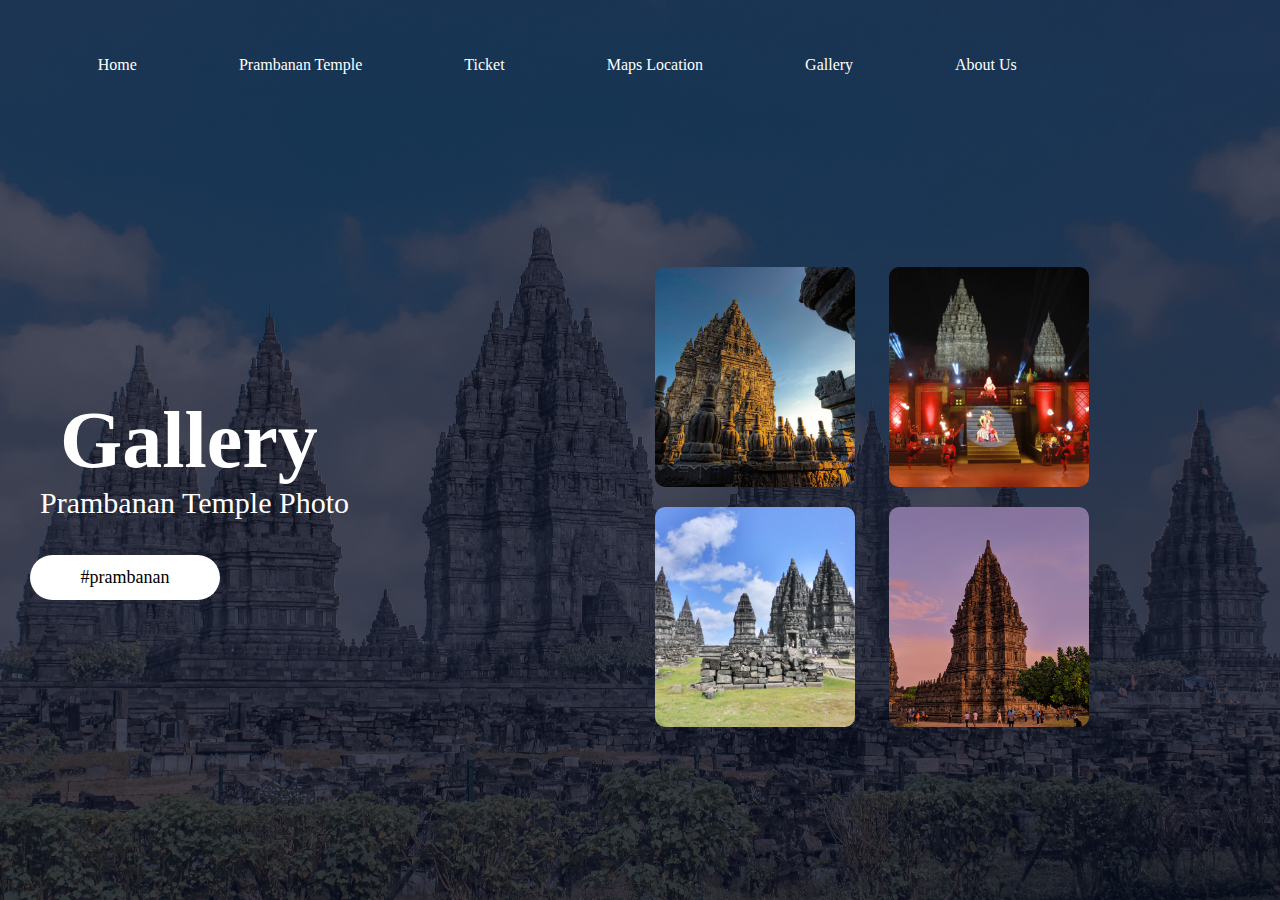
<file: galeri.html>
<!DOCTYPE html>
<html>
<head>
	<title>Prambanan Park</title>
	<link rel="stylesheet" type="text/css" href="stylegaleri.css">  
</head>
<body>
	<section class="header">
		<nav>
    <div class="main">
		 <ul>
		 <li class="active"><a href="index.html"><i class="fa fa-home"></i>Home</a></li>
		 <li><a href="tentang.html">Prambanan Temple</a></li>
		 <li><a href="Tiket.html">Ticket</a></li>
		 <li><a href="https://maps.app.goo.gl/W4iAH5SMGaWHYk1L7">Maps Location</a></li>
		 <li><a href="galeri.html">Gallery</a></li>
		 <li><a href="tentang kami.html">About Us</a></li>
		 </li>
		</ul>
		</nav>
    <div class="row">
        <div class="col">
            <h1>Gallery</h1>
                <p>Prambanan Temple Photo</p>
            <a href="https://www.instagram.com/explore/tags/prambanan/"><button>#prambanan</button></a>
        </div>
			<div class="col">
				<div class="card card1">
					<h5></h5>
				</div>
				<div class="card card2">
					<h5></h5>
				</div>
				<div class="card card3">
					<h5></h5>
				</div>
				<div class="card card4">
					<h5></h5>
				</div>
			</div>
    </div>
	</section>
</body>
</html>
</file>
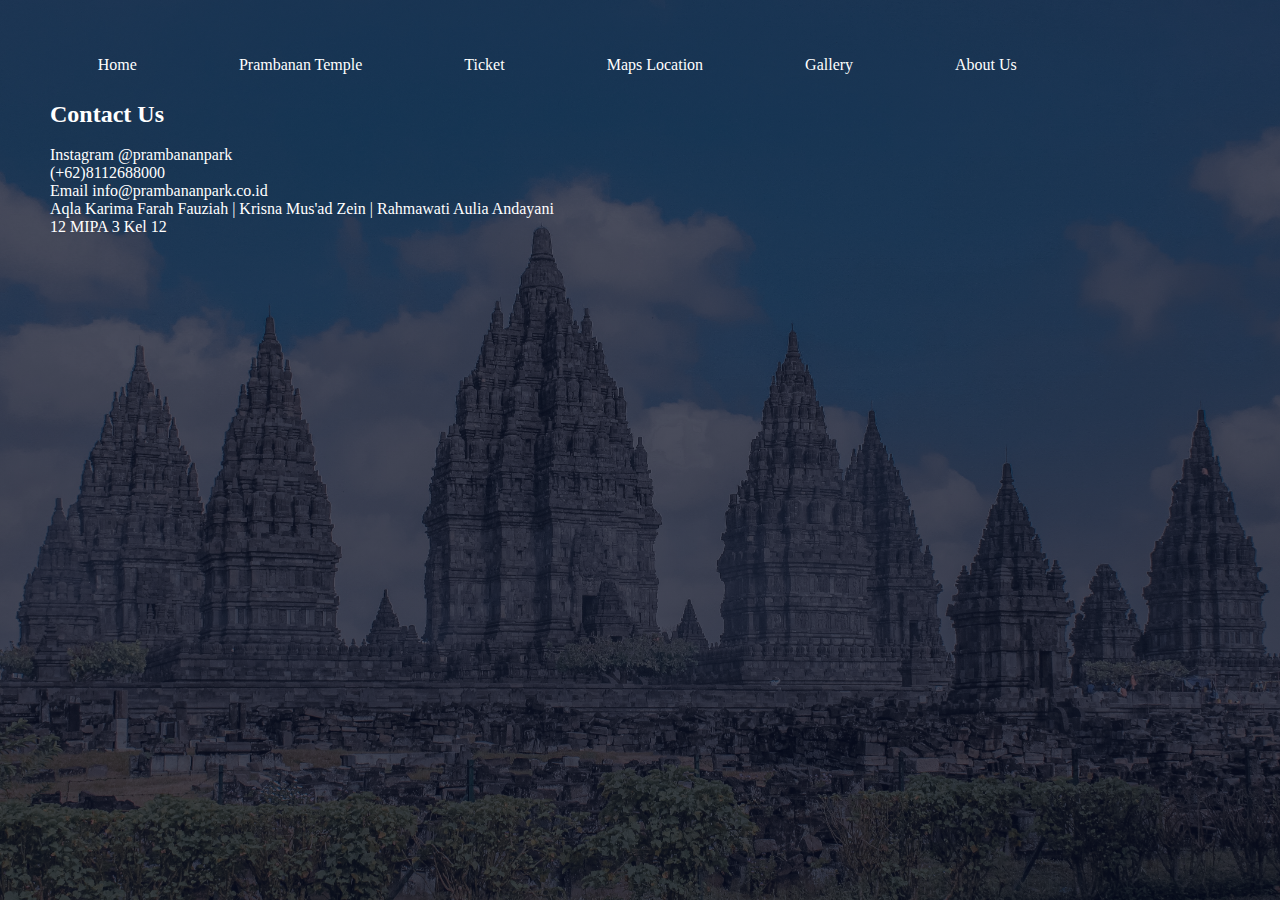
<file: tentang kami.html>
<!DOCTYPE html>
<html>
<head>
	<title>Prambanan Park</title>
	<link rel="stylesheet" type="text/css" href="styleabout.css">  
</head>
<body> 
	<section class="header">
		<nav>
    <div class="main">
		 <ul>
		 <li class="active"><a href="index.html"><i class="fa fa-home"></i>Home</a></li>
		 <li><a href="tentang.html">Prambanan Temple</a></li>
		 <li><a href="Tiket.html">Ticket</a></li>
		 <li><a href="https://maps.app.goo.gl/W4iAH5SMGaWHYk1L7">Maps Location</a></li>
		 <li><a href="galeri.html">Gallery</a></li>
		 <li><a href="tentang kami.html">About Us</a></li>
		 </li>
		</ul>
		</nav>
		<section class="Contact">
			<div class="text">
				<h2>Contact Us</h2>
				<br>
				<P>Instagram @prambananpark</P>
				<p>(+62)8112688000</p>
				<p>Email info@prambananpark.co.id</p>
				<p>Aqla Karima Farah Fauziah | Krisna Mus'ad Zein | Rahmawati Aulia Andayani</p>
				<p>12 MIPA 3 Kel 12</p>
				<br>
				<left><iframe src="https://www.google.com/maps/embed?pb=!1m18!1m12!1m3!1d3953.3559836811937!2d110.48889247450887!3d-7.752015276863457!2m3!1f0!2f0!3f0!3m2!1i1024!2i768!4f13.1!3m3!1m2!1s0x2e7a5ae3dbd859d1%3A0x19e7a03b25955a2d!2sCandi%20Prambanan!5e0!3m2!1sid!2sid!4v1698617636359!5m2!1sid!2sid" width="550" height="350" style="border:0;" allowfullscreen="" loading="lazy" referrerpolicy="no-referrer-when-downgrade"></iframe></left>
			</div>
		</div>
		</section>
	</section>
</body>
</html>
</file>
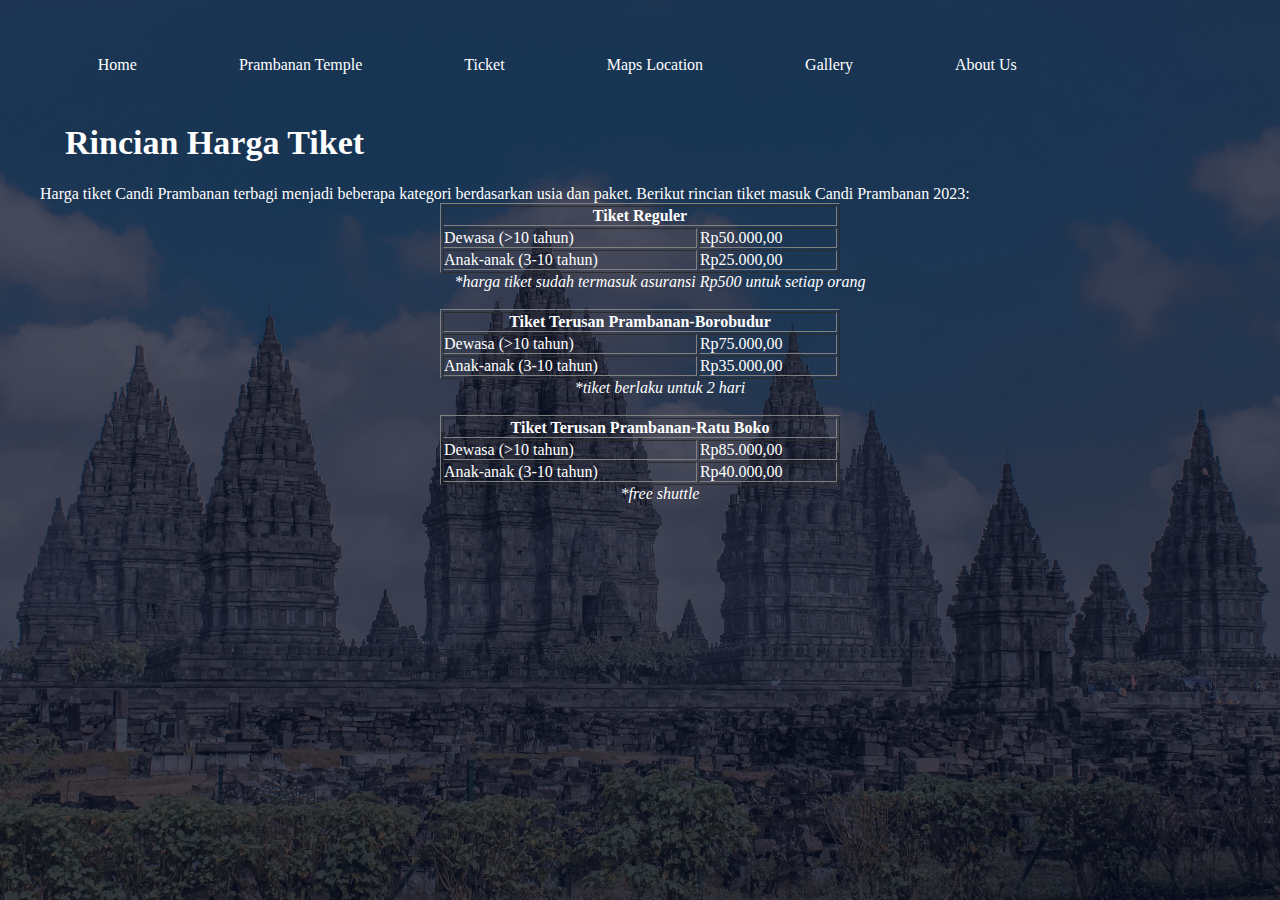
<file: Tiket.html>
<!DOCTYPE html>
<html>
<head>
	<title>Prambanan Park</title>
	<link rel="stylesheet" type="text/css" href="stylecsstiket.css">  
</head>
<body>
	<section class="header">
		<nav>
    <div class="main">
		 <ul>
		 <li class="active"><a href="index.html"><i class="fa fa-home"></i>Home</a></li>
		 <li><a href="tentang.html">Prambanan Temple</a></li>
		 <li><a href="Tiket.html">Ticket</a></li>
		 <li><a href="https://maps.app.goo.gl/W4iAH5SMGaWHYk1L7">Maps Location</a></li>
		 <li><a href="galeri.html">Gallery</a></li>
		 <li><a href="tentang kami.html">About Us</a></li>
		 </li>
		</ul>
		</nav>
    </div>

    <div class="row">
        <div class="text">
			<br>
            <h1>Rincian Harga Tiket</h1>
			<br>
                <p>Harga tiket Candi Prambanan terbagi menjadi beberapa kategori berdasarkan usia dan paket. Berikut rincian tiket masuk Candi Prambanan 2023:
					<center><table border="1" style="width: 400px;" align="center" cellpadding="5">
						<tr>
							<th colspan="2">Tiket Reguler</th>
						</tr>
						<tr>
							<td>Dewasa (>10 tahun)</td>
							<td>Rp50.000,00</td>
						</tr>
						<tr>
							<td>Anak-anak (3-10 tahun)</td>
							<td>Rp25.000,00</td>
						</tr>
					</table>
					<p class="left"><i>*harga tiket sudah termasuk asuransi Rp500 untuk setiap orang</left></i></p>
					<br>
				
					<table border="1" style="width: 400px;" align="center" cellpadding="5">
						<th colspan="2">Tiket Terusan Prambanan-Borobudur</th>
						</tr>
						<tr>
							<td>Dewasa (>10 tahun)</td>
							<td>Rp75.000,00</td>
						</tr>
						<tr>
							<td>Anak-anak (3-10 tahun)</td>
							<td>Rp35.000,00</td>
					</table>
					<p class="left"><i>*tiket berlaku untuk 2 hari</i></p>
					<br>
					<table border="1" style="width: 400px;" align="center" cellpadding="5">
						<th colspan="2">Tiket Terusan Prambanan-Ratu Boko</th>
						</tr>
						<tr>
							<td>Dewasa (>10 tahun)</td>
							<td>Rp85.000,00</td>
						</tr>
						<tr>
							<td>Anak-anak (3-10 tahun)</td>
							<td>Rp40.000,00</td>
					</table>
					<p class="left"><i>*free shuttle</i></p></center>
</body>
</html>
</file>
<file: stylegaleri.css>
* {
  margin: 0;
  padding: 0;
  font-family: Century Gothic;
}
.header {
  background-image: linear-gradient(rgba(4, 9, 30, 0.7), rgba(4, 9, 30, 0.7)), url(imgprambanan.jpg);
  height: 100vh;
  background-size: cover;
  background-position: center;
  min-height: 100px;
}

nav {
  display: flex;
  padding: 2% 6%;
  justify-content: space-between;
  align-items: center;
}

.main {
  flex: 1;
  text-align: right;
}

.main ul li {
  float: left;
  list-style-type: none;
  margin-top: 30px;
  margin-right: 60px;
  display: inline-block;
}

.main ul li a {
  text-decoration: none;
  color: #fff;
  padding: 5px 20px;
  border: 1px solid transparent;
  transition: 0.5s ease;
}

.main ul li::after {
  content: "";
  width: 0%;
  height: 2px;
  background: #98e4ff;
  display: block;
  margin: auto;
  transition: 0.3s;
}

.main ul li a:hover {
  background-color: #fff;
  color: #000;
}

.ul li.active a {
  background-color: #fff;
  color: #000;
}

.logo img {
  float: left;
  width: 150px;
  height: auto;
}

.main {
  max-width: 1200px;
  margin: auto;
}

.title {
  position: absolute;
  top: 40%;
  left: 50%;
  transform: translate(-50%, -50%);
}

.title h1 {
  color: #fff;
  font-size: 85px;
}

.button {
  position: absolute;
  top: 50%;
  left: 50%;
  transform: translate(-50%, -50%);
}

.btn {
  border: 1px solid #fff;
  padding: 5px 20px;
  color: #fff;
  transition: 0.6s ease;
  font-size: 18px;
  text-decoration: none;
}

.btn:hover {
  background-color: #fff;
  color: #000;
}

.sub-menu {
  display: none;
  top: 6%;
  position: relative;
}

.sub-menu ul {
  position: absolute;
}

.main ul li:hover .sub-menu {
  display: block;
  position: absolute;
  background-color: rgb(0, 45, 117);
  margin-top: 12px;
  margin-left: -8px;
}

.main ul li:hover .sub-menu ul {
  display: block;
  margin: 6px;
}
.main ul li:hover .sub-menu ul li {
  width: 75px;
  padding: 5px;
  border-bottom: 1px#fff;
  background: transparent;
  transition: 0.4s ease;
  text-align: left;
  border-radius: 0;
}

.main ul li:hover .sub-menu ul li:last-child {
  border-bottom: none;
}
.row{
  display: flex;
  height: 88%;
  align-items: center;
}
.col{
  flex-basis: 70%;
}
h1{
  margin-left: 60px;
  color: #fff;
  font-size: 80px;
}
p{
  margin-left: 40px;
  color: #fff;
  font-size: 30px;
}
button{
  width: 190px;
  color: #000;
  font-size: 18px;
  padding: 12px 0;
  background: #fff;
  border: 0;
  border-radius: 24px;
  outline: none;
  margin-top: 35px;
  margin-left: 30px;
}
.card{
width: 200px;
height: 220px;
display: inline-flex;
border-radius: 10px;
padding: 15px 25px;
box-sizing: border-box;
cursor: pointer;
margin: 10px 15px;
margin-bottom: 10px;
background-image: url(gambar3.jpg);
background-position: center;
background-size: cover;
transition: transform 0.5s;
}
.card1{
background-image: url(gambar3.jpg);
}
.card2{
background-image: url(gambar4.jpg);
}
.card3{
background-image: url(gambar1.jpg);
}
.card4{
background-image: url(gambar5.jpg);
}
.card:hover{
transform: translateY(-15px);
}
</file>
<file: styleabout.css>
* {
  margin: 0;
  padding: 0;
  font-family: Century Gothic;
}
.header {
  background-image: linear-gradient(rgba(4, 9, 30, 0.7), rgba(4, 9, 30, 0.7)), url(imgprambanan.jpg);
  height: 100vh;
  background-size: cover;
  background-position: center;
  min-height: 100px;
}

nav {
  display: flex;
  padding: 2% 6%;
  justify-content: space-between;
  align-items: center;
}

.main {
  flex: 1;
  text-align: right;
}

.main ul li {
  float: left;
  list-style-type: none;
  margin-top: 30px;
  margin-right: 60px;
  display: inline-block;
}

.main ul li a {
  text-decoration: none;
  color: #fff;
  padding: 5px 20px;
  border: 1px solid transparent;
  transition: 0.5s ease;
}

.main ul li::after {
  content: "";
  width: 0%;
  height: 2px;
  background: #98e4ff;
  display: block;
  margin: auto;
  transition: 0.3s;
}

.main ul li a:hover {
  background-color: #fff;
  color: #000;
}

.ul li.active a {
  background-color: #fff;
  color: #000;
}

.logo img {
  float: left;
  width: 150px;
  height: auto;
}

.main {
  max-width: 1200px;
  margin: auto;
}

.title {
  position: absolute;
  top: 40%;
  left: 50%;
  transform: translate(-50%, -50%);
}

.title h1 {
  color: #fff;
  font-size: 85px;
}

.button {
  position: absolute;
  top: 50%;
  left: 50%;
  transform: translate(-50%, -50%);
}

.btn {
  border: 1px solid #fff;
  padding: 5px 20px;
  color: #fff;
  transition: 0.6s ease;
  font-size: 18px;
  text-decoration: none;
}

.btn:hover {
  background-color: #fff;
  color: #000;
}

.sub-menu {
  display: none;
  top: 6%;
  position: relative;
}

.sub-menu ul {
  position: absolute;
}

.main ul li:hover .sub-menu {
  display: block;
  position: absolute;
  background-color: rgb(0, 45, 117);
  margin-top: 12px;
  margin-left: -8px;
}

.main ul li:hover .sub-menu ul {
  display: block;
  margin: 6px;
}
.main ul li:hover .sub-menu ul li {
  width: 75px;
  padding: 5px;
  border-bottom: 1px#fff;
  background: transparent;
  transition: 0.4s ease;
  text-align: left;
  border-radius: 0;
}

.main ul li:hover .sub-menu ul li:last-child {
  border-bottom: none;
}
.text{
color: #fff;
margin-left: 50px;
}
</file>
<file: stylecsstiket.css>
* {
    margin: 0;
    padding: 0;
    font-family: Century Gothic;
  }
  .header {
    background-image: linear-gradient(rgba(4, 9, 30, 0.7), rgba(4, 9, 30, 0.7)), url(imgprambanan.jpg);
    height: 100vh;
    background-size: cover;
    background-position: center;
    min-height: 100px;
  }
  
  nav {
    display: flex;
    padding: 2% 6%;
    justify-content: space-between;
    align-items: center;
  }
  
  .main {
    flex: 1;
    text-align: right;
  }
  
  .main ul li {
    float: left;
    list-style-type: none;
    margin-top: 30px;
    margin-right: 60px;
    display: inline-block;
  }
  
  .main ul li a {
    text-decoration: none;
    color: #fff;
    padding: 5px 20px;
    border: 1px solid transparent;
    transition: 0.5s ease;
  }
  
  .main ul li::after {
    content: "";
    width: 0%;
    height: 2px;
    background: #98e4ff;
    display: block;
    margin: auto;
    transition: 0.3s;
  }
  
  .main ul li a:hover {
    background-color: #fff;
    color: #000;
  }
  
  .ul li.active a {
    background-color: #fff;
    color: #000;
  }
  
  .logo img {
    float: left;
    width: 150px;
    height: auto;
  }
  
  .main {
    max-width: 1200px;
    margin: auto;
  }
  
  .title {
    position: absolute;
    top: 40%;
    left: 50%;
    transform: translate(-50%, -50%);
  }
  
  .title h1 {
    color: #fff;
    font-size: 85px;
  }
  
  .button {
    position: absolute;
    top: 50%;
    left: 50%;
    transform: translate(-50%, -50%);
  }
  
  .btn {
    border: 1px solid #fff;
    padding: 5px 20px;
    color: #fff;
    transition: 0.6s ease;
    font-size: 18px;
    text-decoration: none;
  }
  
  .btn:hover {
    background-color: #fff;
    color: #000;
  }
  
  .sub-menu {
    display: none;
    top: 6%;
    position: relative;
  }
  
  .sub-menu ul {
    position: absolute;
  }
  
  .main ul li:hover .sub-menu {
    display: block;
    position: absolute;
    background-color: rgb(0, 45, 117);
    margin-top: 12px;
    margin-left: -8px;
  }
  
  .main ul li:hover .sub-menu ul {
    display: block;
    margin: 6px;
  }
  .main ul li:hover .sub-menu ul li {
    width: 75px;
    padding: 5px;
    border-bottom: 1px#fff;
    background: transparent;
    transition: 0.4s ease;
    text-align: left;
    border-radius: 0;
  }
  
  .main ul li:hover .sub-menu ul li:last-child {
    border-bottom: none;
  }
  .text h1{
    margin-left: 60px;
    font-size: 34px;
    padding: 5px;
    color: #fff;
  }
  .text p{
    margin-left: 40px;
    font-size: 16px;
    color: #fff;
  }
  table{
    color: #fff;
  }
</file>
